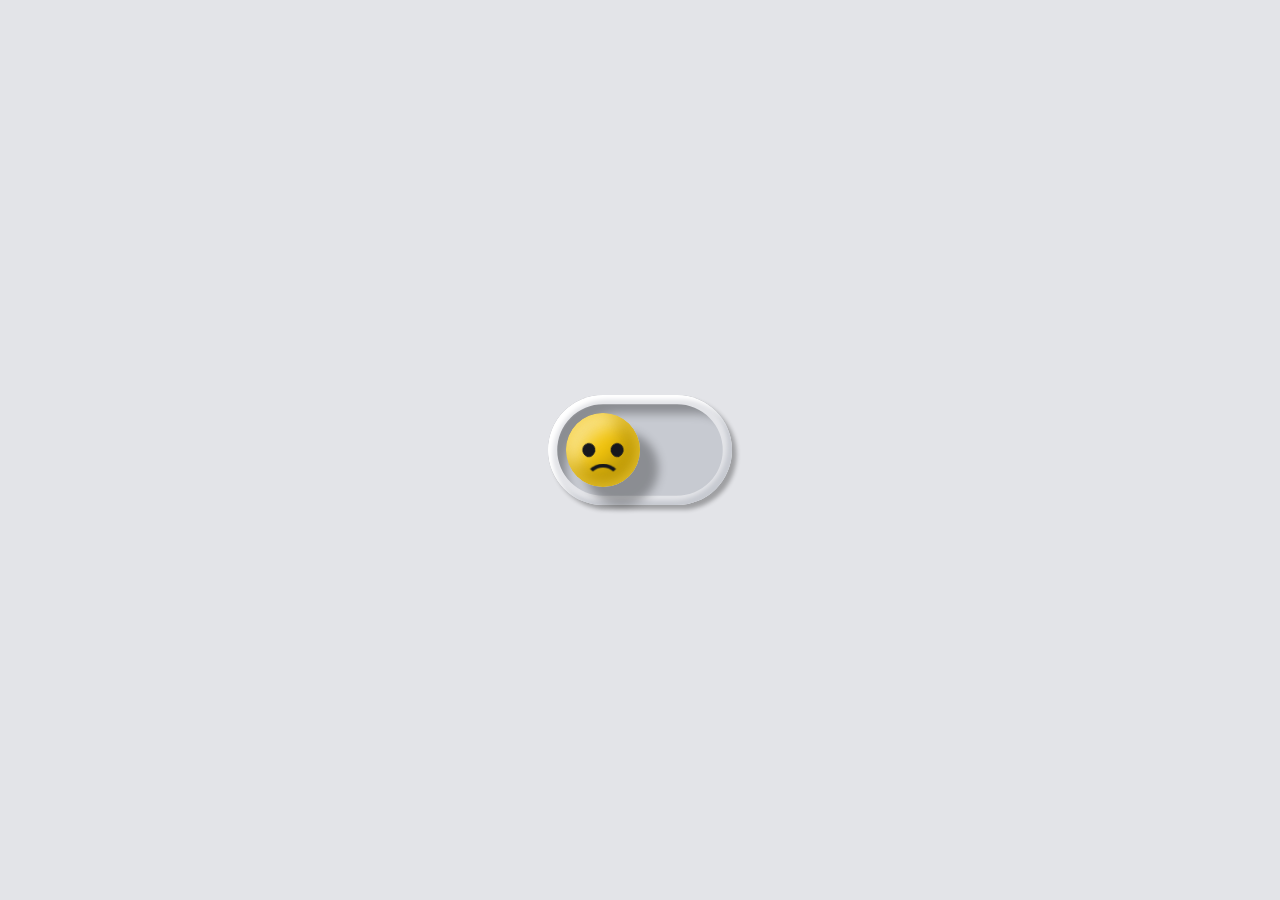
<file: button/index.html>
<!DOCTYPE html>
<html lang="en">
<head>
    <meta charset="UTF-8">
    <meta name="viewport" content="width=device-width, initial-scale=1.0">
    <link rel="stylesheet" href="style.css">
    <title>Document</title>
</head>
<body>
    <label class="switch">
        <span class="switch__wrapper">
            <input class="switch__input" type="checkbox" role="switch">
            <span class="switch__emoji">
                <span class="switch__emoji-face switch__emoji-face--sad">
                    <span class="switch__emoji-eye"></span>
                    <span class="switch__emoji-eye"></span>
                    <span class="switch__emoji-mouth"></span>
                </span>
                <span class="switch__emoji-face">
                    <span class="switch__emoji-eye"></span>
                    <span class="switch__emoji-eye"></span>
                    <span class="switch__emoji-mouth"></span>
                </span>
            </span>
        </span>
        <span class="switch__label">Power</span>
    </label>
</body>
</html>
</file>
<file: button/style.css>
/* author: https://codepen.io/jkantner/pen/KKYZrRv
Jon Kantner */

* {
  border: 0;
  box-sizing: border-box;
  margin: 0;
  padding: 0;
}

:root {
  --hue: 223;
  --bg: hsl(var(--hue),10%,90%);
  --fg: hsl(var(--hue),10%,10%);
  --trans-dur: 0.5s;
  --trans-timing1: cubic-bezier(0.65,0,0.35,1);
  --trans-timing2: cubic-bezier(0.65,0,0.35,1.5);
  font-size: calc(56px + (120 - 56) * (100vw - 280px) / (3840 - 280));
}

body,
input {
  color: var(--fg);
  font: 1em/1.5 sans-serif;
  transition: background-color var(--trans-dur) var(--trans-timing1), color var(--trans-dur) var(--trans-timing1);
}

body {
  background-color: var(--bg);
  display: flex;
  height: 100vh;
}

.switch {
  display: flex;
  margin: auto;
}
.switch__emoji {
  box-shadow: 0.25em 0.25em 0.125em rgba(0, 0, 0, 0.3);
  overflow: hidden;
  pointer-events: none;
  top: 0.25em;
  left: 0.25em;
  width: 1em;
  height: 1em;
}
[dir=rtl] .switch__emoji {
  right: 0.25em;
  left: auto;
}
.switch__emoji, .switch__emoji:before, .switch__emoji:after, .switch__emoji-eye, .switch__emoji-mouth, .switch__emoji-face {
  display: block;
  position: absolute;
}
.switch__emoji, .switch__emoji:before, .switch__emoji:after, .switch__emoji-eye, .switch__emoji-mouth {
  border-radius: 50%;
}
.switch__emoji:before, .switch__emoji:after {
  content: "";
  width: 100%;
  height: 100%;
  transform: translateZ(0);
}
.switch__emoji:before {
  background-color: #f2c40d;
  box-shadow: -0.25em -0.25em 0.25em #c29d0a inset, 0.1875em 0.1875em 0.25em #f9e286 inset;
}
.switch__emoji:after {
  box-shadow: 0 0 0.125em 0.0625em rgba(245, 208, 61, 0.5) inset;
}
.switch__emoji, .switch__emoji-face {
  transform-style: preserve-3d;
  transition: transform var(--trans-dur) var(--trans-timing2);
}
.switch__emoji-eye, .switch__emoji-mouth {
  backface-visibility: hidden;
}
.switch__emoji-eye {
  border: 0.0625em solid hsl(var(--hue), 10%, 10%);
  border-right-color: transparent;
  border-bottom-color: transparent;
  border-radius: 50%;
  top: 50%;
  left: 50%;
  width: 0.25em;
  height: 0.25em;
  transform: translate(-50%, -50%) rotateY(-22.5deg) translateZ(0.5em) rotateZ(45deg);
}
.switch__emoji-eye + .switch__emoji-eye {
  transform: translate(-50%, -50%) rotateY(22.5deg) translateZ(0.5em) rotateZ(45deg);
}
.switch__emoji-mouth {
  background-image: radial-gradient(100% 100% at 50% 100%, #f2180d 20%, #f5463d 33%, rgba(245, 70, 61, 0) 35%), radial-gradient(100% 100% at 75% 113%, black 26%, rgba(0, 0, 0, 0) 35%), linear-gradient(rgba(0, 0, 0, 0) 50%, black 50% 55%, hsl(var(--hue), 10%, 10%) 65%);
  top: 50%;
  left: 50%;
  width: 0.5em;
  height: 0.5em;
  transform: translate(-50%, -50%) rotateX(-15deg) translateZ(0.5em);
}
.switch__emoji-face {
  top: 0;
  left: 0;
  width: 100%;
  height: 100%;
  transform: rotateY(0);
}
.switch__emoji-face + .switch__emoji-face {
  transform: rotateY(-180deg);
}
.switch__emoji-face--sad .switch__emoji-eye {
  background-color: hsl(var(--hue), 10%, 10%);
  border: 0;
  width: 0.1875em;
  height: 0.1875em;
}
.switch__emoji-face--sad .switch__emoji-mouth {
  background-image: none;
  border: 0.0625em solid transparent;
  border-top-color: hsl(var(--hue), 10%, 10%);
  transform: translate(-50%, 0) rotateX(-20deg) translateZ(0.5em);
}
.switch__input, .switch__label {
  -webkit-tap-highlight-color: transparent;
}
.switch__input {
  background-color: hsl(var(--hue), 10%, 80%);
  border-radius: 0.75em;
  box-shadow: 0.0625em 0.0625em 0.0625em white inset, -0.0625em -0.0625em 0.0625em hsl(var(--hue), 10%, 80%) inset, 0 0 0 0.125em hsl(var(--hue), 10%, 90%) inset, 0.25em 0.25em 0.125em rgba(0, 0, 0, 0.3) inset, 0.0625em 0.0625em 0.0625em rgba(0, 0, 0, 0.3);
  cursor: pointer;
  display: block;
  width: 2.5em;
  height: 1.5em;
  -webkit-appearance: none;
  appearance: none;
  transition: background-color var(--trans-dur) var(--trans-timing1), box-shadow var(--trans-dur) var(--trans-timing1);
}
.switch__input:checked {
  background-color: #0ac213;
}
.switch__input:checked + .switch__emoji {
  transform: translateX(100%);
}
[dir=rtl] .switch__input:checked + .switch__emoji {
  transform: translateX(-100%);
}
.switch__input:checked + .switch__emoji .switch__emoji-face {
  transform: rotateY(179.99deg);
}
[dir=rtl] .switch__input:checked + .switch__emoji .switch__emoji-face {
  transform: rotateY(-179.99deg);
}
.switch__input:checked + .switch__emoji .switch__emoji-face + .switch__emoji-face {
  transform: rotateY(0);
}
[dir=rtl] .switch__input:checked + .switch__emoji .switch__emoji-face + .switch__emoji-face {
  transform: rotateY(-360deg);
}
.switch__label, .switch__wrapper {
  display: block;
}
.switch__label {
  margin-inline-start: 0.5em;
  overflow: hidden;
  position: absolute;
  width: 1px;
  height: 1px;
}
.switch__wrapper {
  position: relative;
}

/* Dark theme */
@media (prefers-color-scheme: dark) {
  :root {
    --bg: hsl(var(--hue),10%,10%);
    --fg: hsl(var(--hue),10%,90%);
  }

  .switch__input {
    background-color: hsl(var(--hue), 10%, 20%);
    box-shadow: 0.0625em 0.0625em 0.0625em hsl(var(--hue), 10%, 25%) inset, -0.0625em -0.0625em 0.0625em hsl(var(--hue), 10%, 20%) inset, 0 0 0 0.125em hsl(var(--hue), 10%, 30%) inset, 0.25em 0.25em 0.125em rgba(0, 0, 0, 0.3) inset, 0.0625em 0.0625em 0.0625em rgba(0, 0, 0, 0.3);
  }
}
</file>
